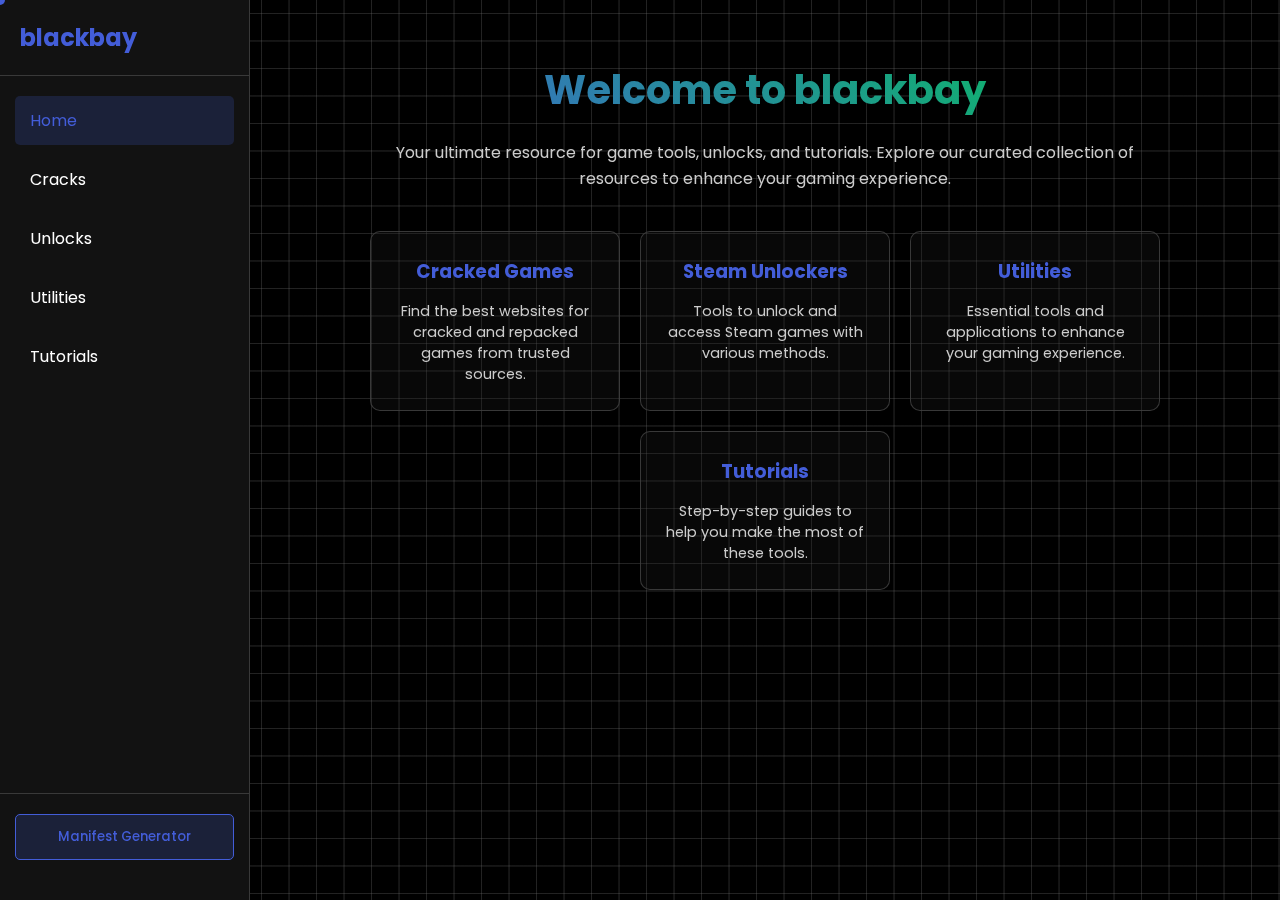
<file: index.html>
<!DOCTYPE html>
<html lang="en">

<head>
    <meta charset="UTF-8">
    <meta name="viewport" content="width=device-width, initial-scale=1.0">
    <meta name="description" content="Free Lua & Manifest Generator">
    <meta name="author" content="plxt79">
    <meta name="keywords" content="Steamtools, Steam tools, Manifest, Lua, Free, Generator">
    <title>blackbay: Experimental</title>
    <link rel="icon" href="./res/icon.png" type="icon/x-image">
    <style>
        @import url('https://fonts.googleapis.com/css2?family=Poppins:ital,wght@0,100;0,200;0,300;0,400;0,500;0,600;0,700;0,800;0,900;1,100;1,200;1,300;1,400;1,500;1,600;1,700;1,800;1,900&display=swap');

        :root {
            --sidebar-width: 250px;
            --primary-color: #435dd8;
            --bg-color: #000000;
            --sidebar-bg: #121212;
            --content-bg: #20202040;
            --border-color: #404040DD;
            --text-color: #FFFFFF;
            --link-color: #0085C5;
            --hover-color: #435dd8;
            --signup-badge: #ffcc00;
            --signup-text: #000000;
        }

        * {
            font-family: 'Poppins', sans-serif;
            color: var(--text-color);
            margin: 0;
            padding: 0;
            box-sizing: border-box;
        }

        body {
            background-color: var(--bg-color);
            margin: 0;
            padding: 0;
            min-height: 100vh;
            overflow-x: hidden;
        }

        .container {
            display: flex;
            min-height: 100vh;
            width: 100%;
            --color: rgba(114, 114, 114, 0.3);
            background-image: linear-gradient(0deg, transparent 24%, var(--color) 25%, var(--color) 26%, transparent 27%, transparent 74%, var(--color) 75%, var(--color) 76%, transparent 77%, transparent),
                linear-gradient(90deg, transparent 24%, var(--color) 25%, var(--color) 26%, transparent 27%, transparent 74%, var(--color) 75%, var(--color) 76%, transparent 77%, transparent);
            background-size: 55px 55px;
            position: fixed;
            top: 0;
            left: 0;
            right: 0;
            bottom: 0;
            overflow-y: auto;
        }

        /* Sidebar Styles */
        .sidebar {
            width: var(--sidebar-width);
            background-color: var(--sidebar-bg);
            height: 100vh;
            position: fixed;
            left: 0;
            top: 0;
            padding: 20px 0;
            border-right: 1px solid var(--border-color);
            overflow-y: auto;
            z-index: 100;
            transition: transform 0.3s ease;
            display: flex;
            flex-direction: column;
        }

        .logo-area {
            padding: 0 20px 20px;
            border-bottom: 1px solid var(--border-color);
            margin-bottom: 20px;
            display: flex;
            align-items: center;
        }

        .logo {
            font-weight: 700;
            font-size: 1.5rem;
            color: var(--primary-color);
            text-decoration: none;
        }

        .nav-links {
            list-style: none;
            padding: 0 15px;
            flex-grow: 1;
        }

        .nav-links li {
            margin-bottom: 10px;
        }

        .nav-links a {
            display: block;
            padding: 12px 15px;
            text-decoration: none;
            border-radius: 5px;
            transition: all 0.3s ease;
            color: var(--text-color);
        }

        .nav-links a:hover,
        .nav-links a.active {
            background-color: rgba(67, 93, 216, 0.2);
            color: var(--primary-color);
        }

        .nav-links a i {
            margin-right: 10px;
            width: 20px;
            text-align: center;
        }

        /* Sidebar Footer */
        .sidebar-footer {
            padding: 20px 15px;
            margin-top: auto;
            border-top: 1px solid var(--border-color);
        }

        .sidebar-btn {
            display: block;
            width: 100%;
            padding: 12px;
            background-color: rgba(67, 93, 216, 0.2);
            color: var(--primary-color);
            border: 1px solid var(--primary-color);
            border-radius: 5px;
            text-align: center;
            text-decoration: none;
            font-weight: 500;
            transition: all 0.3s ease;
            cursor: pointer;
        }

        .sidebar-btn:hover {
            background-color: rgba(67, 93, 216, 0.3);
            transform: translateY(-2px);
        }

        /* Main Content Area */
        .main-content {
            flex: 1;
            margin-left: var(--sidebar-width);
            padding: 20px;
            transition: margin-left 0.3s ease;
            overflow-y: auto;
            height: calc(100vh - 40px);
        }

        .content-section {
            display: none;
            animation: fadeIn 0.5s ease;
        }

        .content-section.active {
            display: block;
        }

        @keyframes fadeIn {
            from {
                opacity: 0;
            }

            to {
                opacity: 1;
            }
        }

        /* Welcome Screen */
        .welcome-screen {
            text-align: center;
            padding: 40px 20px;
        }

        .welcome-title {
            font-size: 2.5rem;
            margin-bottom: 20px;
            background: linear-gradient(45deg, var(--primary-color), #00ca4e);
            -webkit-background-clip: text;
            -webkit-text-fill-color: transparent;
        }

        .welcome-description {
            max-width: 800px;
            margin: 0 auto 30px;
            line-height: 1.6;
            color: #ccc;
        }

        .feature-cards {
            display: flex;
            flex-wrap: wrap;
            justify-content: center;
            gap: 20px;
            margin-top: 40px;
        }

        .feature-card {
            background-color: var(--content-bg);
            border-radius: 10px;
            border: 1px solid var(--border-color);
            padding: 25px;
            width: 250px;
            transition: transform 0.3s ease, box-shadow 0.3s ease;
        }

        .feature-card:hover {
            transform: translateY(-5px);
            box-shadow: 0 10px 20px rgba(0, 0, 0, 0.2);
        }

        .feature-card h3 {
            margin-bottom: 15px;
            color: var(--primary-color);
        }

        .feature-card p {
            color: #ccc;
            font-size: 0.9rem;
        }

        /* Content Sections */
        .section-title {
            font-size: 1.8rem;
            margin-bottom: 25px;
            padding-bottom: 10px;
            border-bottom: 3px solid var(--border-color);
        }

        .link-description {
            color: #aaa;
            font-size: 0.8rem;
            margin-top: 10px;
            line-height: 1.4;
        }

        .link-grid {
            display: grid;
            grid-template-columns: repeat(auto-fill, minmax(250px, 1fr));
            gap: 15px;
            margin-bottom: 30px;
        }

        .link-card {
            background-color: var(--content-bg);
            border-radius: 8px;
            border: 1px solid var(--border-color);
            padding: 20px;
            transition: all 0.3s ease;
            text-align: center;
            position: relative;
        }

        .link-card:hover {
            border-color: var(--primary-color);
            transform: translateY(-3px);
        }

        .link-card a {
            text-decoration: none;
            color: var(--link-color);
            font-weight: 500;
            display: block;
        }

        .link-card a:hover {
            color: var(--primary-color);
        }

        /* Sign-up required badge */
        .signup-badge {
            position: absolute;
            top: -8px;
            right: -8px;
            background-color: var(--signup-badge);
            color: var(--signup-text);
            font-size: 0.7rem;
            padding: 3px 8px;
            border-radius: 10px;
            font-weight: bold;
        }

        /* Header Buttons */
        .header-buttons {
            position: absolute;
            top: 20px;
            right: 20px;
            display: flex;
            gap: 10px;
        }

        button {
            background-color: #40404010;
            border-radius: 5px;
            border: 1px solid var(--border-color);
            padding: 10px 20px;
            transition: all 0.3s ease;
            cursor: pointer;
        }

        button:hover {
            border-color: var(--primary-color);
            background-color: rgba(67, 93, 216, 0.1);
        }

        /* Cursor Follower */
        .cursor-follower {
            position: fixed;
            width: 10px;
            height: 10px;
            background-color: var(--primary-color);
            border-radius: 50%;
            pointer-events: none;
            z-index: 9999;
            transform: translate(-50%, -50%);
            transition:
                transform 0.15s ease-out,
                width 0.3s ease,
                height 0.3s ease;
            will-change: transform;
        }

        /* Mobile Menu Toggle */
        .menu-toggle {
            display: none;
            position: fixed;
            top: 20px;
            left: 20px;
            z-index: 1000;
            background: var(--sidebar-bg);
            border: 1px solid var(--border-color);
            border-radius: 5px;
            width: 40px;
            height: 40px;
            flex-direction: column;
            justify-content: center;
            align-items: center;
            cursor: pointer;
        }

        .menu-toggle span {
            display: block;
            width: 25px;
            height: 2px;
            background-color: var(--text-color);
            margin: 3px 0;
            transition: all 0.3s ease;
        }

        /* Responsive Design */
        @media (max-width: 992px) {
            :root {
                --sidebar-width: 220px;
            }

            .sidebar {
                transform: translateX(-100%);
            }

            .sidebar.active {
                transform: translateX(0);
                box-shadow: 5px 0 15px rgba(0, 0, 0, 0.5);
            }

            .main-content {
                margin-left: 0;
                padding: 20px 15px;
                height: calc(100vh - 40px);
            }

            .menu-toggle {
                display: flex;
            }

            .header-buttons {
                position: relative;
                top: 0;
                right: 0;
                justify-content: center;
                margin-bottom: 20px;
            }

            .welcome-title {
                font-size: 2rem;
                margin-top: 20px;
            }

            .feature-cards {
                flex-direction: column;
                align-items: center;
            }

            .feature-card {
                width: 100%;
                max-width: 350px;
            }

            .link-grid {
                grid-template-columns: 1fr;
            }

            /* Hide cursor follower on mobile */
            .cursor-follower {
                display: none;
            }
        }

        @media (max-width: 576px) {
            .welcome-title {
                font-size: 1.8rem;
            }

            .section-title {
                font-size: 1.5rem;
            }

            .welcome-description {
                font-size: 0.9rem;
            }

            .feature-card {
                padding: 15px;
            }

            .link-card {
                padding: 15px;
            }
        }
    </style>
</head>

<body>
    <div class="cursor-follower"></div>

    <!-- Mobile Menu Toggle -->
    <div class="menu-toggle" id="menuToggle">
        <span></span>
        <span></span>
        <span></span>
    </div>

    <div class="container">
        <!-- Sidebar Navigation -->
        <nav class="sidebar" id="sidebar">
            <div class="logo-area">
                <a href="#" class="logo">blackbay</a>
            </div>
            <ul class="nav-links">
                <li><a href="#" class="active" data-target="welcome">Home</a></li>
                <li><a href="#" data-target="sites">Cracks</a></li>
                <li><a href="#" data-target="unlocks">Unlocks</a></li>
                <li><a href="#" data-target="utilities">Utilities</a></li>
                <li><a href="#" data-target="tutorials">Tutorials</a></li>
            </ul>

            <!-- Sidebar Footer with Manifest Generator Button -->
            <div class="sidebar-footer">
                <button id="sidebarManifestBtn" class="sidebar-btn">Manifest Generator</button>
            </div>
        </nav>

        <!-- Main Content Area -->
        <div class="main-content">
            <!-- Welcome Screen (Default) -->
            <section id="welcome" class="content-section active welcome-screen">
                <h1 class="welcome-title">Welcome to blackbay</h1>
                <p class="welcome-description">
                    Your ultimate resource for game tools, unlocks, and tutorials.
                    Explore our curated collection of resources to enhance your gaming experience.
                </p>

                <div class="feature-cards">
                    <div class="feature-card">
                        <h3>Cracked Games</h3>
                        <p>Find the best websites for cracked and repacked games from trusted sources.</p>
                    </div>
                    <div class="feature-card">
                        <h3>Steam Unlockers</h3>
                        <p>Tools to unlock and access Steam games with various methods.</p>
                    </div>
                    <div class="feature-card">
                        <h3>Utilities</h3>
                        <p>Essential tools and applications to enhance your gaming experience.</p>
                    </div>
                    <div class="feature-card">
                        <h3>Tutorials</h3>
                        <p>Step-by-step guides to help you make the most of these tools.</p>
                    </div>
                </div>
            </section>

            <!-- Cracks -->
            <section id="sites" class="content-section">
                <h2 class="section-title">Forums</h2>
                <div class="link-grid">
                    <div class="link-card">
                        <span class="signup-badge">Sign-up required</span>
                        <a href="https://cs.rin.ru/forum">cs.rin.ru</a>
                        <p class="link-description">The largest and most trusted game hacking community forum</p>
                    </div>
                </div>
                <h2 class="section-title">Repackers</h2>
                <div class="link-grid">
                    <div class="link-card">
                        <a href="https://dodi-repacks.site">DODI Repacks</a>
                        <p class="link-description">High-quality compressed game repacks with fast installation</p>
                    </div>
                    <div class="link-card">
                        <a href="https://fitgirl-repacks.site">FitGirl Repacks</a>
                        <p class="link-description">Most famous repacker, smallest compression ratios available</p>
                    </div>
                    <div class="link-card">
                        <span class="signup-badge">Sign-up required</span>
                        <a href="https://online-fix.me">Online-Fix.me</a>
                        <p class="link-description">Multiplayer fixes and online gameplay solutions for games</p>
                    </div>
                    <div class="link-card">
                        <a href="https://steamrip.com">STEAMRIP</a>
                        <p class="link-description">Direct Steam game files with clean, pre-installed releases</p>
                    </div>
                    <div class="link-card">
                        <a href="https://www.aimhaven.com">AimHaven</a>
                        <p class="link-description">Game downloads with a clean, user-friendly interface</p>
                    </div>
                    <div class="link-card">
                        <a href="https://repack-games.com">Repack-Games</a>
                        <p class="link-description">Another reliable source for compressed game repacks</p>
                    </div>
                </div>
                <h2 class="section-title">ROMs</h2>
                <div class="link-grid">
                    <div class="link-card">
                        <a href="https://vimm.net/vault">Vimm's Lair</a>
                        <p class="link-description">Massive collection of classic game ROMs and emulation resources</p>
                    </div>
                </div>
            </section>

            <!-- Unlockers -->
            <section id="unlocks" class="content-section">
                <h2 class="section-title">Steam Game Unlockers</h2>
                <div class="link-grid">
                    <div class="link-card">
                        <a href="https://steamtools.net/download.html">Steamtools</a>
                        <p class="link-description">Tool to unlock DLC and Steam games without purchasing</p>
                    </div>
                    <div class="link-card">
                        <a
                            href="https://github.com/plxt79/blackbay/releases/download/1.0/GreenLuma_2025_1.6.6-Steam006.zip">GreenLuma</a>
                        <p class="link-description">DLL injector that unlocks Steam games and DLC content</p>
                    </div>
                </div>
            </section>

            <!-- Utilities -->
            <section id="utilities" class="content-section">
                <h2 class="section-title">Utilities</h2>
                <div class="link-grid">
                    <div class="link-card">
                        <a href="https://hydralauncher.gg">Hydra Launcher</a>
                        <p class="link-description">All-in-one game launcher with cracks for multiple platforms</p>
                    </div>
                    <div class="link-card">
                        <a href="https://creaminstaller.com">CreamInstaller</a>
                        <p class="link-description">Tool to automatically unlock DLC and content for Steam games</p>
                    </div>
                </div>
            </section>

            <!-- Tutorials -->
            <section id="tutorials" class="content-section">
                <h2 class="section-title">Tutorials</h2>
                <div class="link-grid">
                    <div class="link-card">
                        <a href="/tutorials/steamtools">Steamtools</a>
                        <p class="link-description">Step-by-step guide to using SteamTools for game unlocking</p>
                    </div>
                    <div class="link-card">
                        <a href="/tutorials/greenluma">GreenLuma</a>
                        <p class="link-description">Complete instructions for setting up and using GreenLuma</p>
                    </div>
                    <div class="link-card">
                        <a href="/tutorials/creaminstaller">CreamInstaller</a>
                        <p class="link-description">Step-by-step guide for using CreamInstaller with Steam games</p>
                    </div>
                </div>
            </section>
        </div>
    </div>

    <script>
        // Cursor follower with smooth animation (for desktop only)
        const follower = document.querySelector('.cursor-follower');
        let mouseX = 0, mouseY = 0;
        let posX = 0, posY = 0;
        let rafId = null;

        // Only enable cursor follower on non-touch devices
        if (!('ontouchstart' in window || navigator.maxTouchPoints > 0)) {
            document.addEventListener('mousemove', (e) => {
                mouseX = e.clientX;
                mouseY = e.clientY;
                if (!rafId) animateFollower();
            });

            function animateFollower() {
                posX += (mouseX - posX) * 0.1;
                posY += (mouseY - posY) * 0.1;

                follower.style.left = posX + 'px';
                follower.style.top = posY + 'px';

                rafId = requestAnimationFrame(animateFollower);
            }

            document.addEventListener("mouseleave", () => {
                cancelAnimationFrame(rafId);
                rafId = null;
            });

            document.querySelectorAll('a, button').forEach(el => {
                el.addEventListener('mouseenter', () => {
                    follower.style.transform = 'translate(-50%, -50%) scale(2)';
                    follower.style.background = 'rgba(0, 0, 0, 0)';
                    follower.style.border = '#0080ff 1px solid';
                });

                el.addEventListener('mouseleave', () => {
                    follower.style.transform = 'translate(-50%, -50%) scale(1)';
                    follower.style.background = '#0080ff';
                    follower.style.border = "none";
                });
            });
        } else {
            // Hide cursor follower on touch devices
            follower.style.display = 'none';
        }

        // Navigation functionality
        document.addEventListener('DOMContentLoaded', function () {
            const navLinks = document.querySelectorAll('.nav-links a');
            const contentSections = document.querySelectorAll('.content-section');
            const menuToggle = document.getElementById('menuToggle');
            const sidebar = document.getElementById('sidebar');

            // Handle navigation clicks
            navLinks.forEach(link => {
                link.addEventListener('click', function (e) {
                    e.preventDefault();

                    const targetId = this.getAttribute('data-target');

                    // Update active navigation link
                    navLinks.forEach(navLink => navLink.classList.remove('active'));
                    this.classList.add('active');

                    // Show the corresponding content section
                    contentSections.forEach(section => {
                        section.classList.remove('active');
                        if (section.id === targetId) {
                            section.classList.add('active');
                        }
                    });

                    // Close sidebar on mobile after selection
                    if (window.innerWidth < 992) {
                        sidebar.classList.remove('active');
                    }
                });
            });

            // Mobile menu toggle
            menuToggle.addEventListener('click', function () {
                sidebar.classList.toggle('active');
            });

            // Close sidebar when clicking outside on mobile
            document.addEventListener('click', function (e) {
                if (window.innerWidth < 992 &&
                    !sidebar.contains(e.target) &&
                    !menuToggle.contains(e.target) &&
                    sidebar.classList.contains('active')) {
                    sidebar.classList.remove('active');
                }
            });

            // Button functionality
            document.getElementById('sidebarManifestBtn').addEventListener('click', function () {
                window.location.href = "/manifest";
            });
        });
    </script>
</body>

</html>
</file>
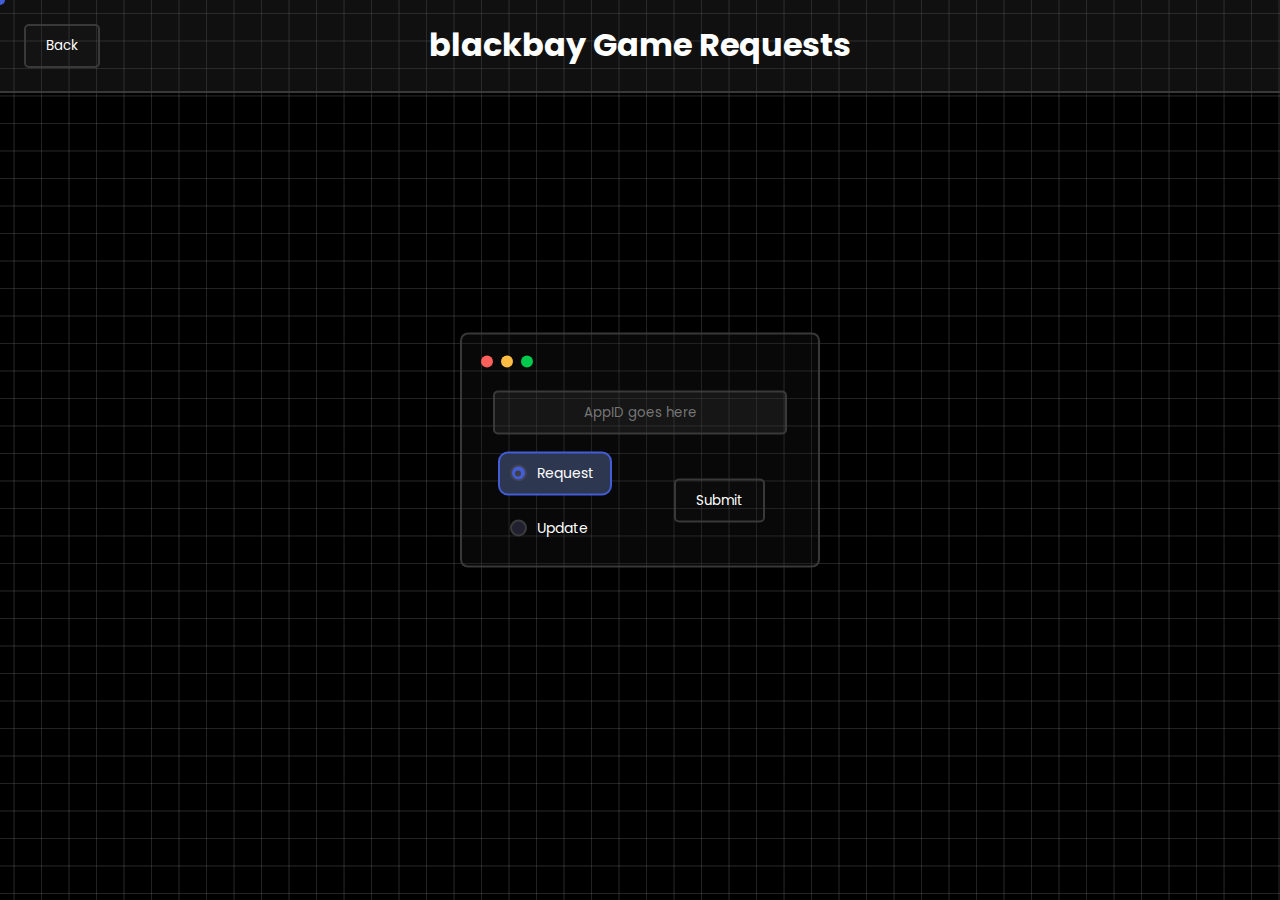
<file: manifest/request/index.html>
<!DOCTYPE html>
<html lang="en">

<head>
    <meta charset="UTF-8">
    <meta name="viewport" content="width=device-width, initial-scale=1.0">
    <title>blackbay</title>
    <link rel="icon" href="/res/icon.png" type="icon/x-image">
    <link rel="stylesheet" href="/res/styles/request.css">
</head>

<body>
    <div id="toast">toast message</div>
    <div class="cursor-follower"></div>
    <div class="container">
        <header>
            <button id="backBtn" onclick="back()" title="https://blackbay.vercel.app/manifest">Back</button>
            <h1>blackbay Game Requests</h1>
        </header>
        <div class="content">
            <div class="tools">
                <div class="circle">
                    <span class="red box"></span>
                </div>
                <div class="circle">
                    <span class="yellow box"></span>
                </div>
                <div class="circle">
                    <span class="green box"></span>
                </div>
            </div>
            <div class="stuff">
                <div class="input-wrapper">
                    <input id="AppIDInput" type="number" placeholder="AppID goes here" autocomplete="off">

                    <div class="request-submit-wrapper">
                        <div class="radio-vertical">
                            <label class="label">
                                <input type="radio" name="requestType" value="request" checked> Request
                            </label>
                            <label class="label">
                                <input type="radio" name="requestType" value="update"> Update
                            </label>
                        </div>
                        <button type="submit" id="submitRequest" onclick="request()">Submit</button>
                    </div>
                </div>
            </div>
        </div>
    </div>
</body>
<script src="/res/scripts/request.js"></script>

</html>
</file>
<file: res/styles/request.css>
@import url('https://fonts.googleapis.com/css2?family=Poppins:wght@300;400;500;600;700&display=swap');

* {
  font-family: "Poppins", sans-serif;
  color: #FFFFFF;
  transition: all 0.5s ease;
}

body {
  background-color: #000000;
  margin: 0;
  padding: 0;
  min-height: 100vh;
  height: 100%;
}

html,
body {
  height: 100%;
  margin: 0;
}

.container {
  width: 100%;
  height: 100%;
  --color: rgba(114, 114, 114, 0.3);
  background-image: linear-gradient(0deg, transparent 24%, var(--color) 25%, var(--color) 26%, transparent 27%,transparent 74%, var(--color) 75%, var(--color) 76%, transparent 77%,transparent),
      linear-gradient(90deg, transparent 24%, var(--color) 25%, var(--color) 26%, transparent 27%,transparent 74%, var(--color) 75%, var(--color) 76%, transparent 77%,transparent);
  background-size: 55px 55px;
}

body .content {
  display: grid;
  position: absolute;
  top: 50%;
  left: 50%;
  transform: translate(-50%, -50%);
}

header {
  display: grid;
  align-content: center;
  justify-content: center;
  background-color: #40404040;
  gap: 1rem;
  margin-bottom: 2rem;
  border-bottom: #404040DD 2px solid;
}

.content {
  padding: 15px;
  margin: 0 auto;
  background-color: #20202040;
  border-radius: 8px;
  z-index: 1;
  border: #404040DD 2px solid;
}

.tools {
  display: flex;
  align-items: center;
}

.circle {
  padding: 0 4px;
}

.box {
  display: inline-block;
  align-items: center;
  width: 10px;
  height: 10px;
  padding: 1px;
  border-radius: 50%;
}

.red {
  background-color: #ff605c;
}

.yellow {
  background-color: #ffbd44;
}

.green {
  background-color: #00ca4e;
}

button {
  background-color: #40404010;
  border-radius: 5px;
  border: #404040DD 2px solid;
  padding: 10px 20px;
  transition: all 0.5s ease;
  margin: 1rem;
  cursor: pointer;
}

button:hover {
  border: #435dd8 2px solid;
}

input {
  background-color: #40404040;
  border-radius: 5px;
  border: #404040DD 2px solid;
  padding: 10px 20px;
  transition: all 0.5s ease;
  margin: 1rem;
  text-align: center;
}

input[type=number]:focus {
  border: #435dd8 2px solid;
  outline: transparent;
}

input[type=number]::-webkit-inner-spin-button,
input[type=number]::-webkit-outer-spin-button {
  -webkit-appearance: none;
  margin: 0;
}

h1,
h2,
h3,
h4,
h5,
h6 {
  color: #ffffff;
  transition: all 0.5s ease;
  -webkit-text-stroke: 0.1vh transparent;
}

h1:hover,
h2:hover,
h3:hover,
h4:hover,
h5:hover,
h6:hover {
  -webkit-text-stroke: 0.1vh #FFFFFFFF;
  color: transparent;
}

#backBtn {
  position: absolute;
  left: 0;
  top: 0;
  margin: 1.5rem;
}

/* Cursor follower */
.cursor-follower {
  position: fixed;
  width: 10px;
  height: 10px;
  background-color: #435dd8;
  border-radius: 50%;
  pointer-events: none;
  z-index: 9999;
  transform: translate(-50%, -50%);
  transition:
    transform 0.15s ease-out,
    width 0.3s ease,
    height 0.3s ease;
  will-change: transform;
}

/* Toast styles */
#toast {
  position: fixed;
  top: 25%;
  left: 50%;
  transform: translateX(-50%) translateY(-20px);
  background: #333;
  color: #fff;
  padding: 12px 20px;
  border-radius: 8px;
  box-shadow: 0 0 10px #0005;
  opacity: 0;
  pointer-events: none;
  transition: opacity 0.4s ease, transform 0.4s ease;
  z-index: 9999;
  text-align: center;
  font-size: 0.9rem;
  max-width: 80%;
  word-wrap: break-word;
}

#toast.show {
  opacity: 1;
  transform: translateX(-50%) translateY(0);
}

input#AppIDInput {
  width: 250px;
}

.input-wrapper {
  display: flex;
  flex-direction: column;
  align-items: center;
}

.request-submit-wrapper {
  display: flex;
  align-items: center;
  gap: 3rem;
}

.radio-vertical {
  display: flex;
  flex-direction: column;
  gap: 10px;
}

.radio-vertical * {
  box-sizing: border-box;
  padding: 0;
  margin: 0;
}

.radio-vertical label {
  font-weight: normal;
  cursor: pointer;
  font-size: 14px;
  display: flex;
  align-items: center;
  gap: 10px;
  padding: 0px 10px;
  width: 110px;
  height: 45px;
  position: relative;
}

.radio-vertical label::before {
  position: absolute;
  content: "";
  top: 50%;
  left: 50%;
  transform: translate(-50%, -50%);
  width: 110px;
  height: 40px;
  z-index: -1;
  transition: all 0.3s cubic-bezier(0.68, -0.55, 0.265, 1.55);
  border-radius: 10px;
  border: 2px solid transparent;
}

.radio-vertical label:hover::before {
  transition: all 0.2s ease;
  background-color: #2a2e3c;
}

.radio-vertical .label:has(input:checked)::before {
  background-color: #2d3750;
  border-color: #435dd8;
  height: 40px;
}

.radio-vertical .label .text {
  color: #fff;
}

.radio-vertical .label input[type="radio"] {
  background-color: #202030;
  appearance: none;
  width: 17px;
  height: 17px;
  border-radius: 50%;
  display: flex;
  justify-content: center;
  align-items: center;
}

.radio-vertical .label input[type="radio"]:checked {
  background-color: #435dd8;
  -webkit-animation: pulse 0.7s forwards;
  animation: pulse 0.7s forwards;
}

.radio-vertical .label input[type="radio"]:before {
  content: "";
  width: 6px;
  height: 6px;
  border-radius: 50%;
  transition: all 0.1s cubic-bezier(0.165, 0.84, 0.44, 1);
  background-color: #404040;
  transform: scale(0);
}

.radio-vertical .label input[type="radio"]:checked::before {
  transform: scale(1);
}

@keyframes pulse {
  0% {
    box-shadow: 0 0 0 0 rgba(255, 255, 255, 0.4);
  }

  70% {
    box-shadow: 0 0 0 8px rgba(255, 255, 255, 0);
  }

  100% {
    box-shadow: 0 0 0 0 rgba(255, 255, 255, 0);
  }
}
</file>
